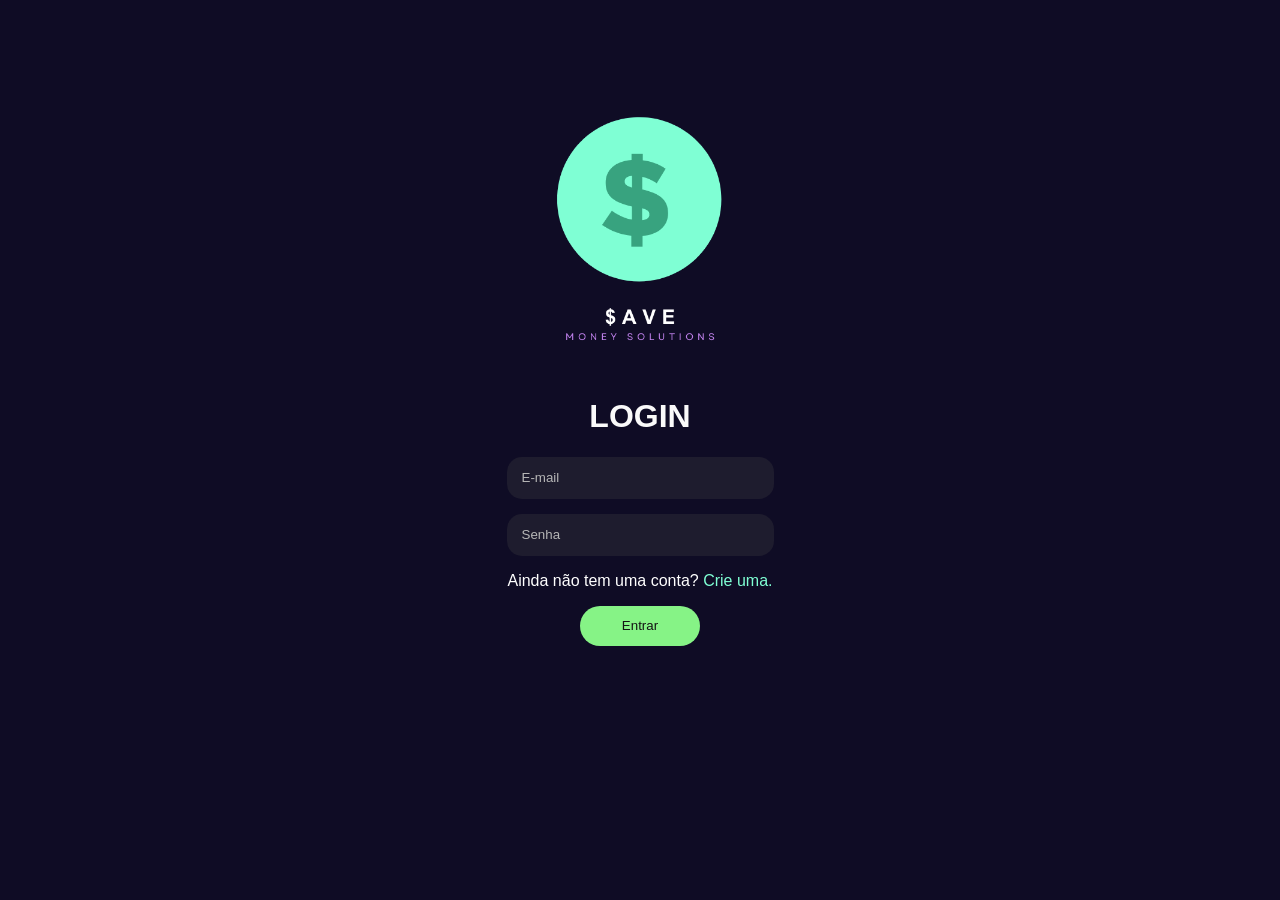
<file: index.html>
<!DOCTYPE html>
<html lang="en">
<head>
    <meta charset="UTF-8">
    <meta name="viewport" content="width=device-width, initial-scale=1.0">
    <title>Login</title>
    <link rel="stylesheet" href="login.css">
</head>
<body>
    <div id="login">

        <div class="caixa">

            <img src="IMG/SaveLogo.png">
            <h1>LOGIN</h1>

            <div class="email">
                <input type="email" placeholder="E-mail">
            </div>

            <div class="senha">
                <input type="password" placeholder="Senha">
            </div>

            <div class="entrar">
                <p>Ainda não tem uma conta? <a href="cadastro.html">Crie uma.</a></p>
                <a href="menu.html"><input type="submit" value="Entrar"></a>
            </div>
        <div>

    </div>
</body>
</html>
</file>
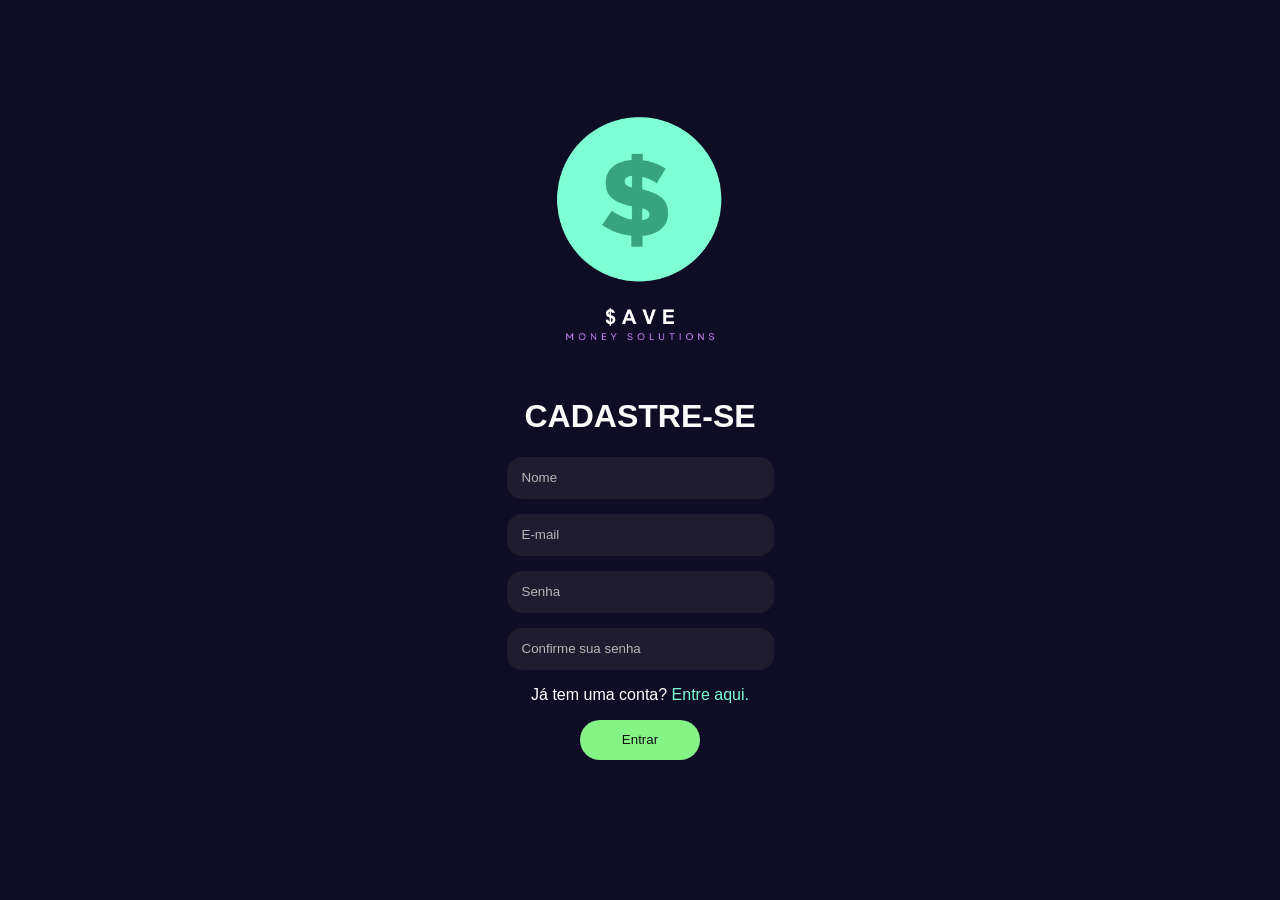
<file: cadastro.html>
<!DOCTYPE html>
<html lang="en">
<head>
    <meta charset="UTF-8">
    <meta name="viewport" content="width=device-width, initial-scale=1.0">
    <title>Cadastro</title>
    <link rel="stylesheet" href="login.css">
</head>
<body>
    <div id="login">

        <div class="caixa">

            <img src="IMG/SaveLogo.png">
            <h1>CADASTRE-SE</h1>

            <div class="name">
                <input type="text" placeholder="Nome">
            </div>

            <div class="email">
                <input type="email" placeholder="E-mail">
            </div>

            <div class="senha">
                <input type="password" placeholder="Senha">
            </div>

            <div class="senha">
                <input type="password" placeholder="Confirme sua senha">
            </div>

            <div class="entrar">
                <p>Já tem uma conta? <a href="login.html">Entre aqui.</a></p>
                <a href="menu.html"><input type="submit" value="Entrar"></a>
            </div>
        <div>

    </div>
</body>
</html>
</file>
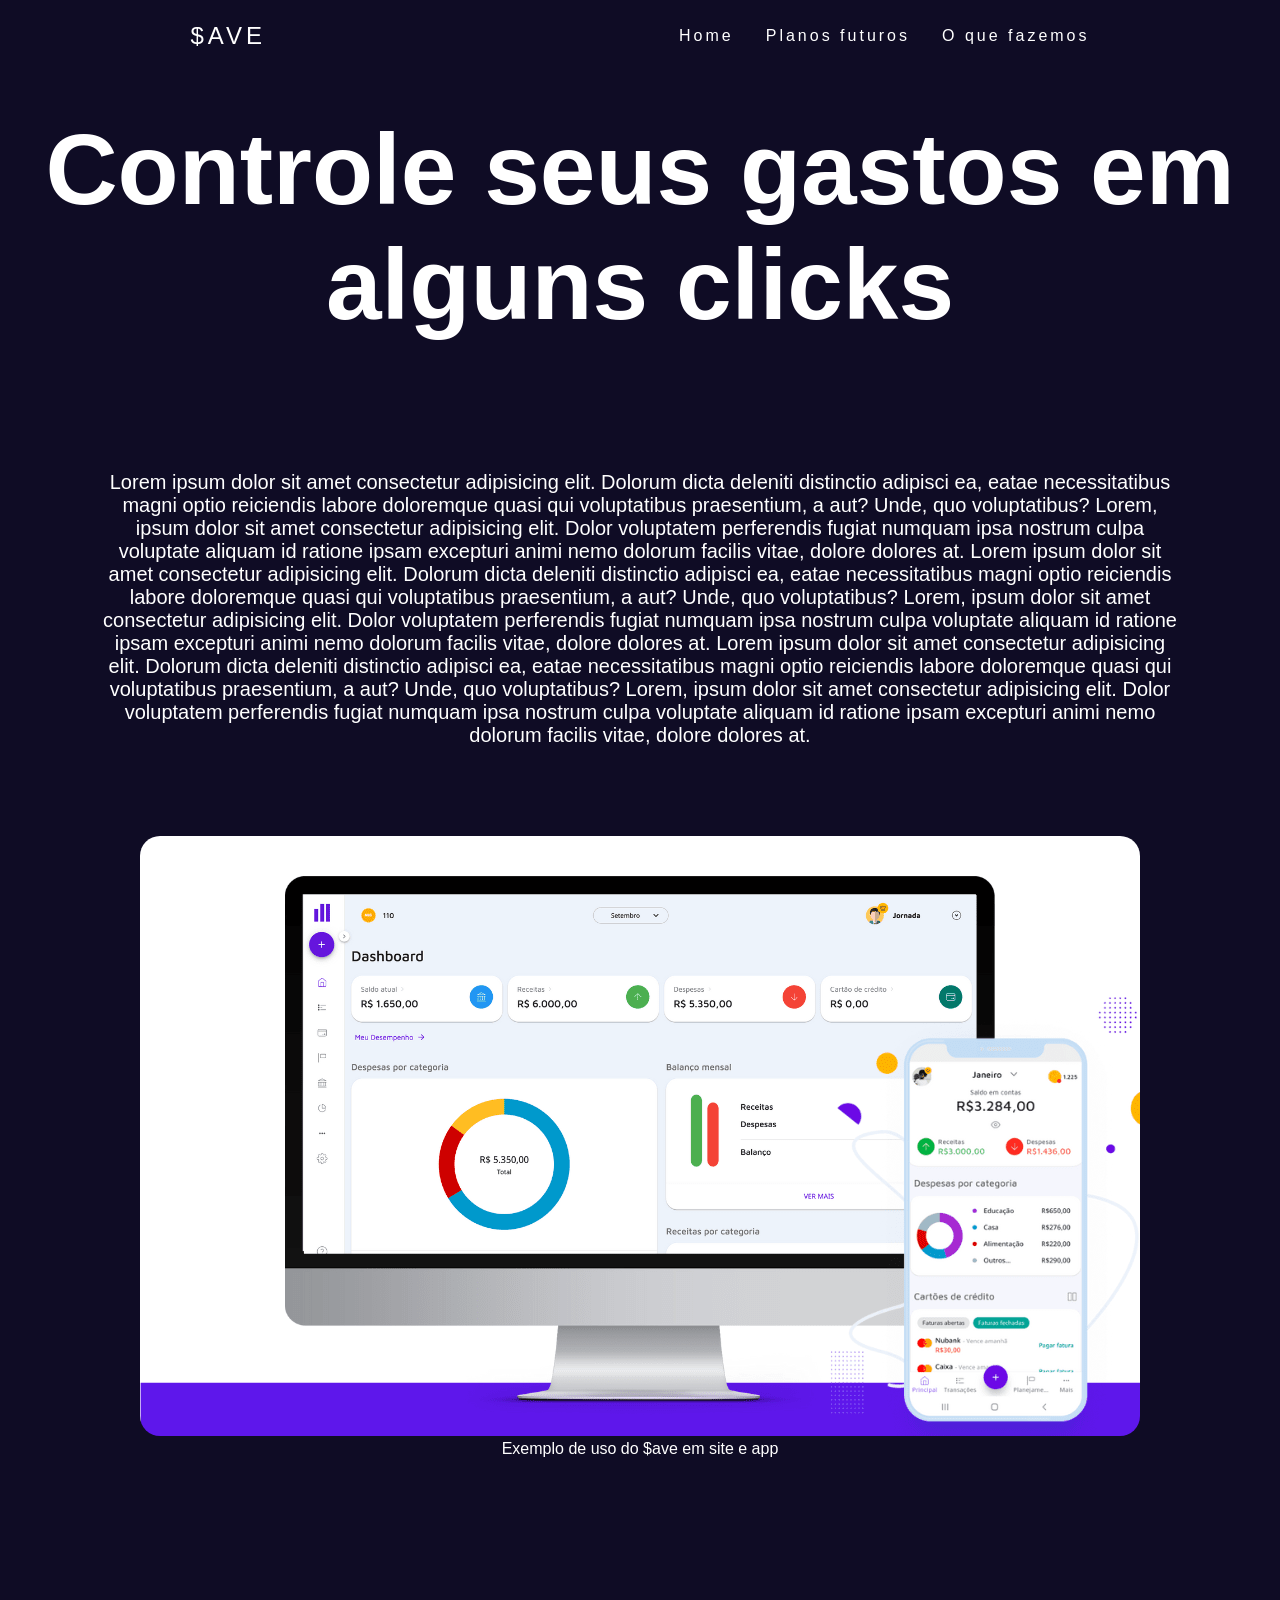
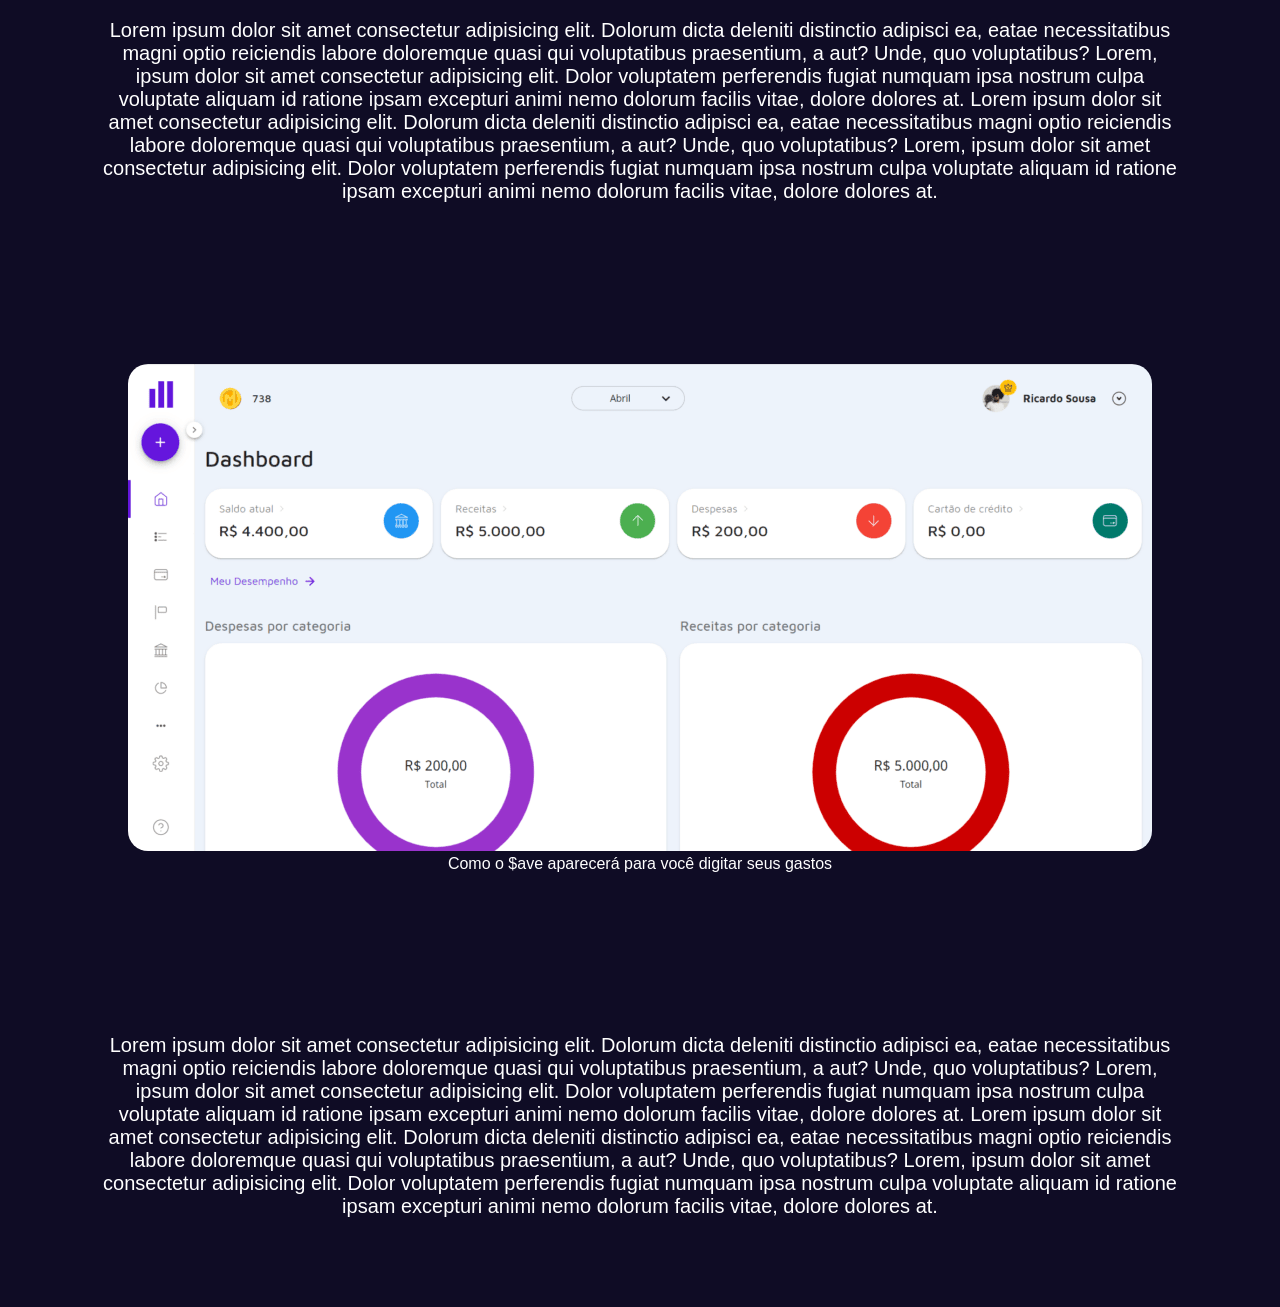
<file: Inicio.html>
<!DOCTYPE html>
<html lang="pt-Br">
<head>
    <meta charset="UTF-8">
    <meta name="viewport" content="width=device-width, initial-scale=1.0">
    <title>Seus gastos</title>
    <link rel="stylesheet" href="style.css">
</head>
<body>

    <header>
        <nav>
            <a class="logo" href="index.html">$ave</a>
            <div class="mobile-menu">
                <div class="line1"></div>
                <div class="line2"></div>
                <div class="line3"></div>
            </div>
            <ul class="nav-list">
                <li><a href="menu.html">Home</a></li>
                <li><a href="projetos.html">Planos futuros</a></li>
                <li><a href="sobre.html">O que fazemos</a></li>
            </ul>
        </nav>
    </header>

    <main>
        <script src="mobile-navbar.js"></script>

        <center>
            <h1 class="titulo">
                Controle seus gastos em alguns clicks
            </h1>
            <p class="paragrafo">
                Lorem ipsum dolor sit amet consectetur adipisicing elit. Dolorum dicta deleniti distinctio adipisci ea, 
                eatae necessitatibus magni optio reiciendis labore doloremque quasi qui voluptatibus praesentium, a aut? Unde, quo voluptatibus?
                Lorem, ipsum dolor sit amet consectetur adipisicing elit. Dolor voluptatem perferendis fugiat numquam 
                ipsa nostrum culpa voluptate aliquam id ratione ipsam excepturi animi nemo dolorum facilis vitae, dolore dolores at.
                Lorem ipsum dolor sit amet consectetur adipisicing elit. Dolorum dicta deleniti distinctio adipisci ea, 
                eatae necessitatibus magni optio reiciendis labore doloremque quasi qui voluptatibus praesentium, a aut? Unde, quo voluptatibus?
                Lorem, ipsum dolor sit amet consectetur adipisicing elit. Dolor voluptatem perferendis fugiat numquam 
                ipsa nostrum culpa voluptate aliquam id ratione ipsam excepturi animi nemo dolorum facilis vitae, dolore dolores at.
                Lorem ipsum dolor sit amet consectetur adipisicing elit. Dolorum dicta deleniti distinctio adipisci ea, 
                eatae necessitatibus magni optio reiciendis labore doloremque quasi qui voluptatibus praesentium, a aut? Unde, quo voluptatibus?
                Lorem, ipsum dolor sit amet consectetur adipisicing elit. Dolor voluptatem perferendis fugiat numquam 
                ipsa nostrum culpa voluptate aliquam id ratione ipsam excepturi animi nemo dolorum facilis vitae, dolore dolores at.
            </p>

            <figure>
                <img class="figure" src="IMG/exemploUso.png">
                <figcaption>
                    Exemplo de uso do $ave em site e app
                </figcaption>
            </figure>
            <br>
            <br>
            <br>
            <br>
            <p class="paragrafo">
                Lorem ipsum dolor sit amet consectetur adipisicing elit. Dolorum dicta deleniti distinctio adipisci ea, 
                eatae necessitatibus magni optio reiciendis labore doloremque quasi qui voluptatibus praesentium, a aut? Unde, quo voluptatibus?
                Lorem, ipsum dolor sit amet consectetur adipisicing elit. Dolor voluptatem perferendis fugiat numquam 
                ipsa nostrum culpa voluptate aliquam id ratione ipsam excepturi animi nemo dolorum facilis vitae, dolore dolores at.
                Lorem ipsum dolor sit amet consectetur adipisicing elit. Dolorum dicta deleniti distinctio adipisci ea, 
                eatae necessitatibus magni optio reiciendis labore doloremque quasi qui voluptatibus praesentium, a aut? Unde, quo voluptatibus?
                Lorem, ipsum dolor sit amet consectetur adipisicing elit. Dolor voluptatem perferendis fugiat numquam 
                ipsa nostrum culpa voluptate aliquam id ratione ipsam excepturi animi nemo dolorum facilis vitae, dolore dolores at.
            </p>
            <br>
            <br>
            <br>
            <br>
            <figure>
                <img class="figure" src="IMG/exemplo gastos.png">
                <figcaption>
                    Como o $ave aparecerá para você digitar seus gastos
                </figcaption>
            </figure>
            <br>
            <br>
            <br>
            <br>
            <p class="paragrafo">
                Lorem ipsum dolor sit amet consectetur adipisicing elit. Dolorum dicta deleniti distinctio adipisci ea, 
                eatae necessitatibus magni optio reiciendis labore doloremque quasi qui voluptatibus praesentium, a aut? Unde, quo voluptatibus?
                Lorem, ipsum dolor sit amet consectetur adipisicing elit. Dolor voluptatem perferendis fugiat numquam 
                ipsa nostrum culpa voluptate aliquam id ratione ipsam excepturi animi nemo dolorum facilis vitae, dolore dolores at.
                Lorem ipsum dolor sit amet consectetur adipisicing elit. Dolorum dicta deleniti distinctio adipisci ea, 
                eatae necessitatibus magni optio reiciendis labore doloremque quasi qui voluptatibus praesentium, a aut? Unde, quo voluptatibus?
                Lorem, ipsum dolor sit amet consectetur adipisicing elit. Dolor voluptatem perferendis fugiat numquam 
                ipsa nostrum culpa voluptate aliquam id ratione ipsam excepturi animi nemo dolorum facilis vitae, dolore dolores at.
            </p>
            </center>
    

    </main>
   
</body>
</html>
</file>
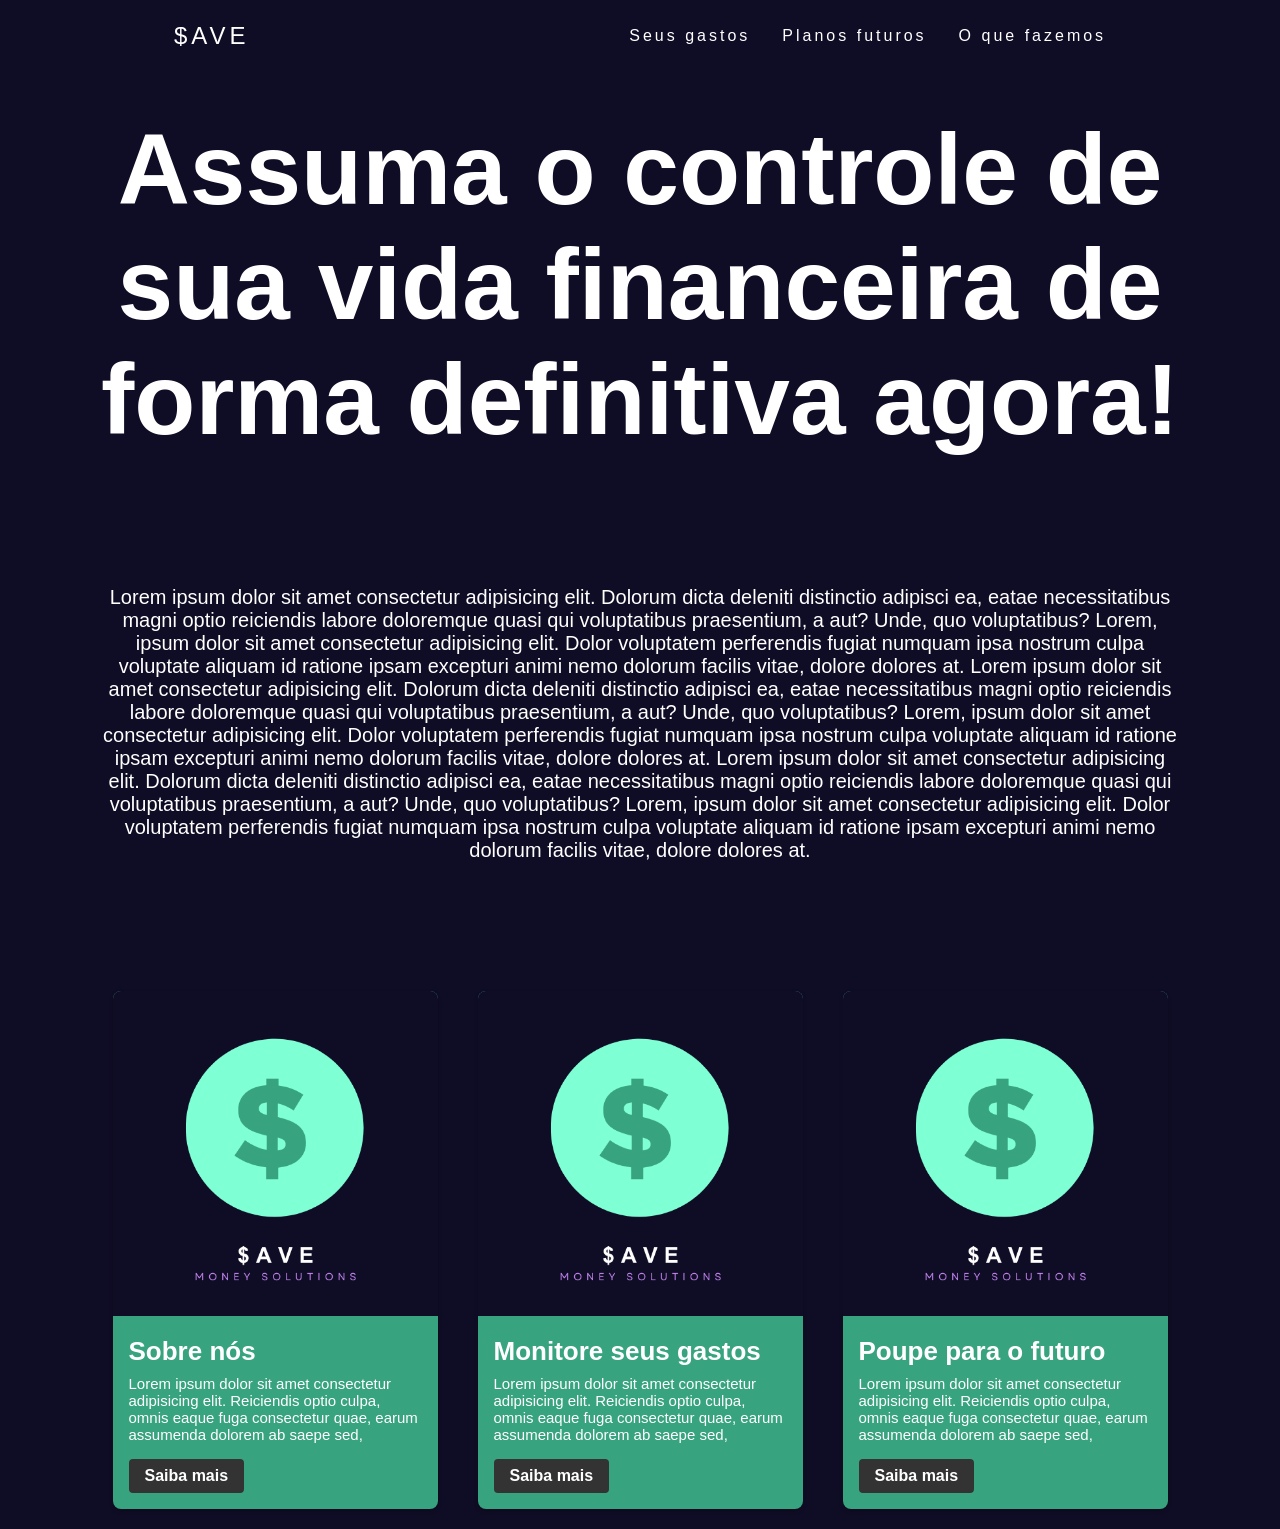
<file: menu.html>
<!DOCTYPE html>
<html lang="pt-Br">
<head>
    <meta charset="UTF-8">
    <meta name="viewport" content="width=device-width, initial-scale=1.0">
    <title>Home</title>
    <link rel="stylesheet" href="menu.css">
</head>
<body>
    <header>
        <nav>
            <a class="logo" href="index.html">$ave</a>
            <div class="mobile-menu">
                <div class="line1"></div>
                <div class="line2"></div>
                <div class="line3"></div>
            </div>
            <ul class="nav-list">
                <li><a href="Inicio.html">Seus gastos</a></li>
                <li><a href="projetos.html">Planos futuros</a></li>
                <li><a href="sobre.html">O que fazemos</a></li>
            </ul>
        </nav>
    </header>

    <main>
        <script src="mobile-navbar.js"></script>
        <center>
        <h1 class="titulo">
            <b>Assuma</b> o controle de sua vida financeira de forma definitiva agora!
        </h1>
        <p class="paragrafo">
            Lorem ipsum dolor sit amet consectetur adipisicing elit. Dolorum dicta deleniti distinctio adipisci ea, 
            eatae necessitatibus magni optio reiciendis labore doloremque quasi qui voluptatibus praesentium, a aut? Unde, quo voluptatibus?
            Lorem, ipsum dolor sit amet consectetur adipisicing elit. Dolor voluptatem perferendis fugiat numquam 
            ipsa nostrum culpa voluptate aliquam id ratione ipsam excepturi animi nemo dolorum facilis vitae, dolore dolores at.
            Lorem ipsum dolor sit amet consectetur adipisicing elit. Dolorum dicta deleniti distinctio adipisci ea, 
            eatae necessitatibus magni optio reiciendis labore doloremque quasi qui voluptatibus praesentium, a aut? Unde, quo voluptatibus?
            Lorem, ipsum dolor sit amet consectetur adipisicing elit. Dolor voluptatem perferendis fugiat numquam 
            ipsa nostrum culpa voluptate aliquam id ratione ipsam excepturi animi nemo dolorum facilis vitae, dolore dolores at.
            Lorem ipsum dolor sit amet consectetur adipisicing elit. Dolorum dicta deleniti distinctio adipisci ea, 
            eatae necessitatibus magni optio reiciendis labore doloremque quasi qui voluptatibus praesentium, a aut? Unde, quo voluptatibus?
            Lorem, ipsum dolor sit amet consectetur adipisicing elit. Dolor voluptatem perferendis fugiat numquam 
            ipsa nostrum culpa voluptate aliquam id ratione ipsam excepturi animi nemo dolorum facilis vitae, dolore dolores at.
        </p>
        </center>

        <div class="card-conteiner">
            <div class="card">
                <img src="IMG/SaveLogo.png">
                <div class="card-content">
                    <h3>Sobre nós</h3>
                    <p>Lorem ipsum dolor sit amet consectetur adipisicing elit.
                    Reiciendis optio culpa, omnis eaque fuga consectetur quae, earum 
                    assumenda dolorem ab saepe sed,</p>
                    <a href="sobre.html" class="btn"><b>Saiba mais</b></a>
                </div>
            </div>

            <div class="card">
                <img src="IMG/SaveLogo.png">
                <div class="card-content">
                    <h3>Monitore seus gastos</h3>
                    <p>Lorem ipsum dolor sit amet consectetur adipisicing elit.
                    Reiciendis optio culpa, omnis eaque fuga consectetur quae, earum 
                    assumenda dolorem ab saepe sed,</p>
                    <a href="Inicio.html" class="btn"><b>Saiba mais</b></a>
                </div>
            </div>

            <div class="card">
                <img src="IMG/SaveLogo.png">
                <div class="card-content">
                    <h3>Poupe para o futuro</h3>
                    <p>Lorem ipsum dolor sit amet consectetur adipisicing elit.
                    Reiciendis optio culpa, omnis eaque fuga consectetur quae, earum 
                    assumenda dolorem ab saepe sed,</p>
                    <a href="projetos.html" class="btn"><b>Saiba mais</b></a>
                </div>
            </div>
        </div>
    </main>
</body>
</html>
</file>
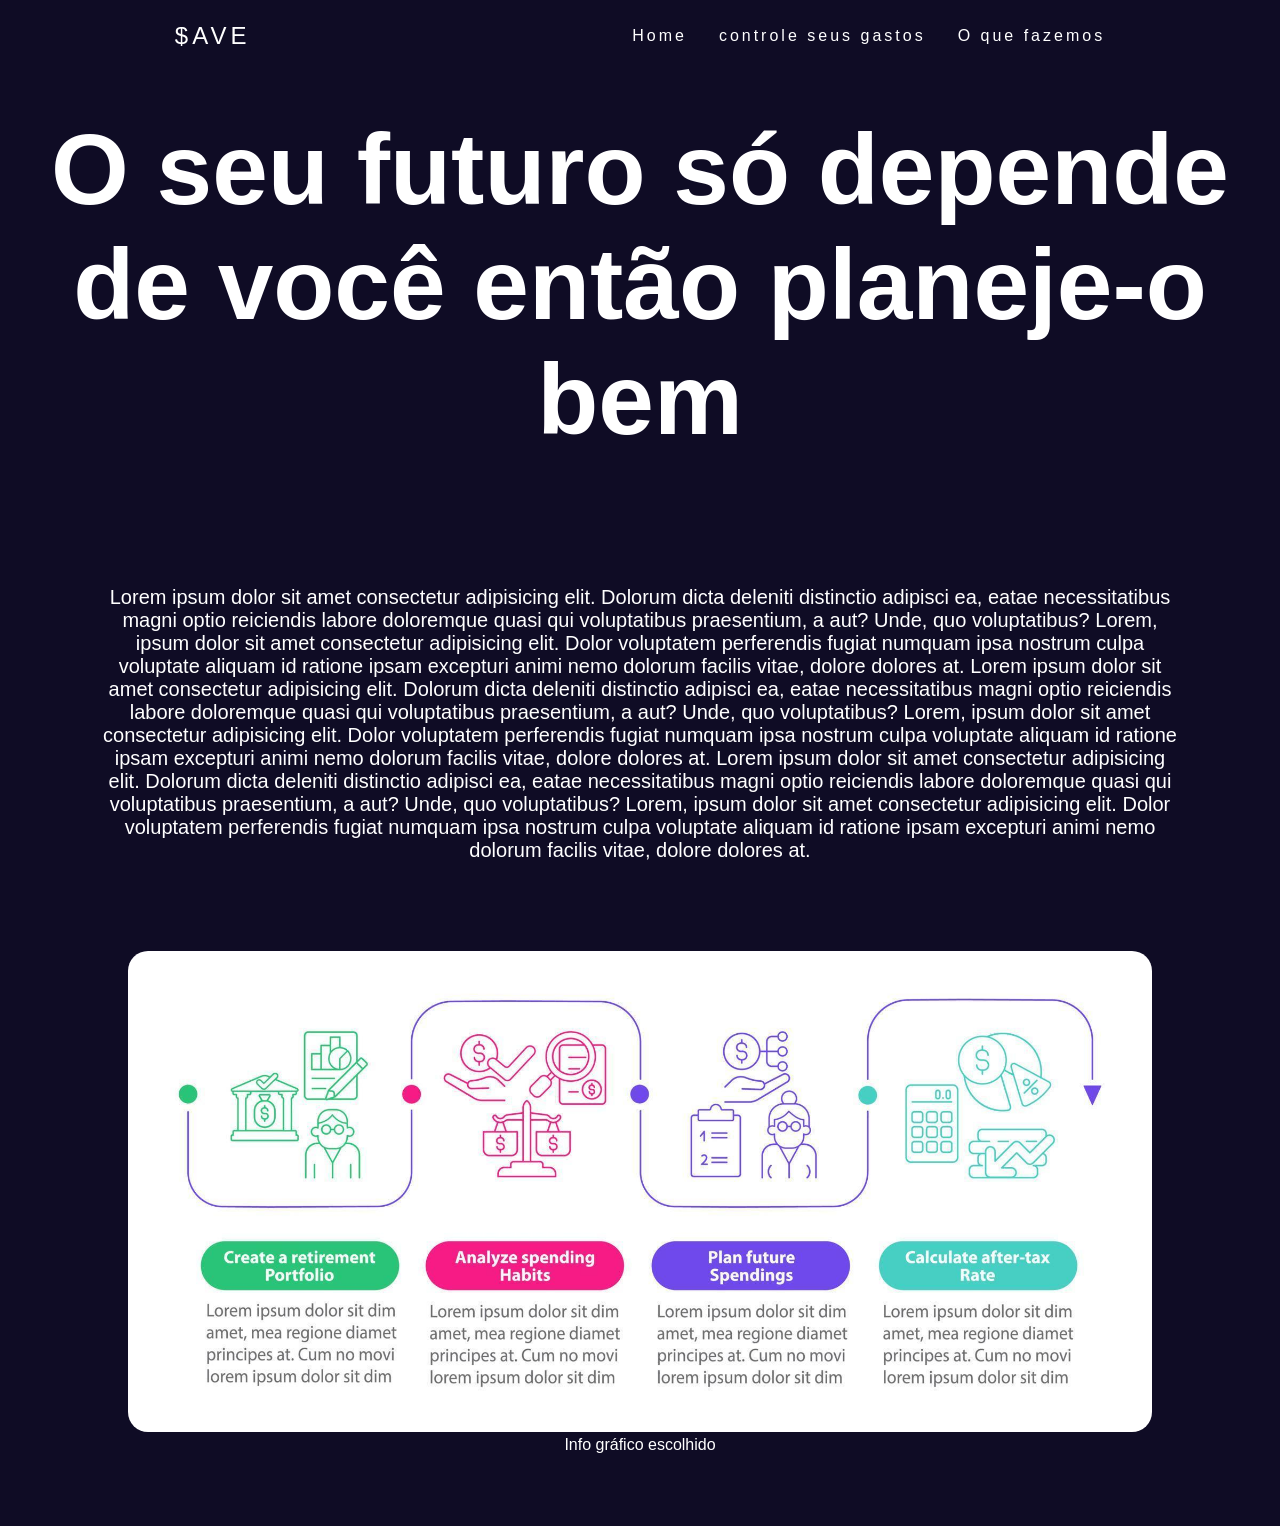
<file: projetos.html>
<!DOCTYPE html>
<html lang="pt-Br">
<head>
    <meta charset="UTF-8">
    <meta name="viewport" content="width=device-width, initial-scale=1.0">
    <title>Planos futuros</title>
    <link rel="stylesheet" href="style.css">
</head>
<body>

    <header>
        <nav>
            <a class="logo" href="index.html">$ave</a>
            <div class="mobile-menu">
                <div class="line1"></div>
                <div class="line2"></div>
                <div class="line3"></div>
            </div>
            <ul class="nav-list">
                <li><a href="menu.html">Home</a></li>
                <li><a href="Inicio.html">controle seus gastos</a></li>
                <li><a href="sobre.html">O que fazemos</a></li>
            </ul>
        </nav>
    </header>

    <main>
        <script src="mobile-navbar.js"></script>

        <center>
            <h1 class="titulo">
                O seu futuro só depende de você então planeje-o bem
            </h1>
            <p class="paragrafo">
                Lorem ipsum dolor sit amet consectetur adipisicing elit. Dolorum dicta deleniti distinctio adipisci ea, 
                eatae necessitatibus magni optio reiciendis labore doloremque quasi qui voluptatibus praesentium, a aut? Unde, quo voluptatibus?
                Lorem, ipsum dolor sit amet consectetur adipisicing elit. Dolor voluptatem perferendis fugiat numquam 
                ipsa nostrum culpa voluptate aliquam id ratione ipsam excepturi animi nemo dolorum facilis vitae, dolore dolores at.
                Lorem ipsum dolor sit amet consectetur adipisicing elit. Dolorum dicta deleniti distinctio adipisci ea, 
                eatae necessitatibus magni optio reiciendis labore doloremque quasi qui voluptatibus praesentium, a aut? Unde, quo voluptatibus?
                Lorem, ipsum dolor sit amet consectetur adipisicing elit. Dolor voluptatem perferendis fugiat numquam 
                ipsa nostrum culpa voluptate aliquam id ratione ipsam excepturi animi nemo dolorum facilis vitae, dolore dolores at.
                Lorem ipsum dolor sit amet consectetur adipisicing elit. Dolorum dicta deleniti distinctio adipisci ea, 
                eatae necessitatibus magni optio reiciendis labore doloremque quasi qui voluptatibus praesentium, a aut? Unde, quo voluptatibus?
                Lorem, ipsum dolor sit amet consectetur adipisicing elit. Dolor voluptatem perferendis fugiat numquam 
                ipsa nostrum culpa voluptate aliquam id ratione ipsam excepturi animi nemo dolorum facilis vitae, dolore dolores at.
            </p>

            <figure>
                <img class="info" src="IMG/exemploInfografico.jpg">
                <figcaption>
                    Info gráfico escolhido
                </figcaption>
            </figure>
            <br>
            <br>
            <br>
            <br>
            </center>
    

    </main>
   
</body>
</html>
</file>
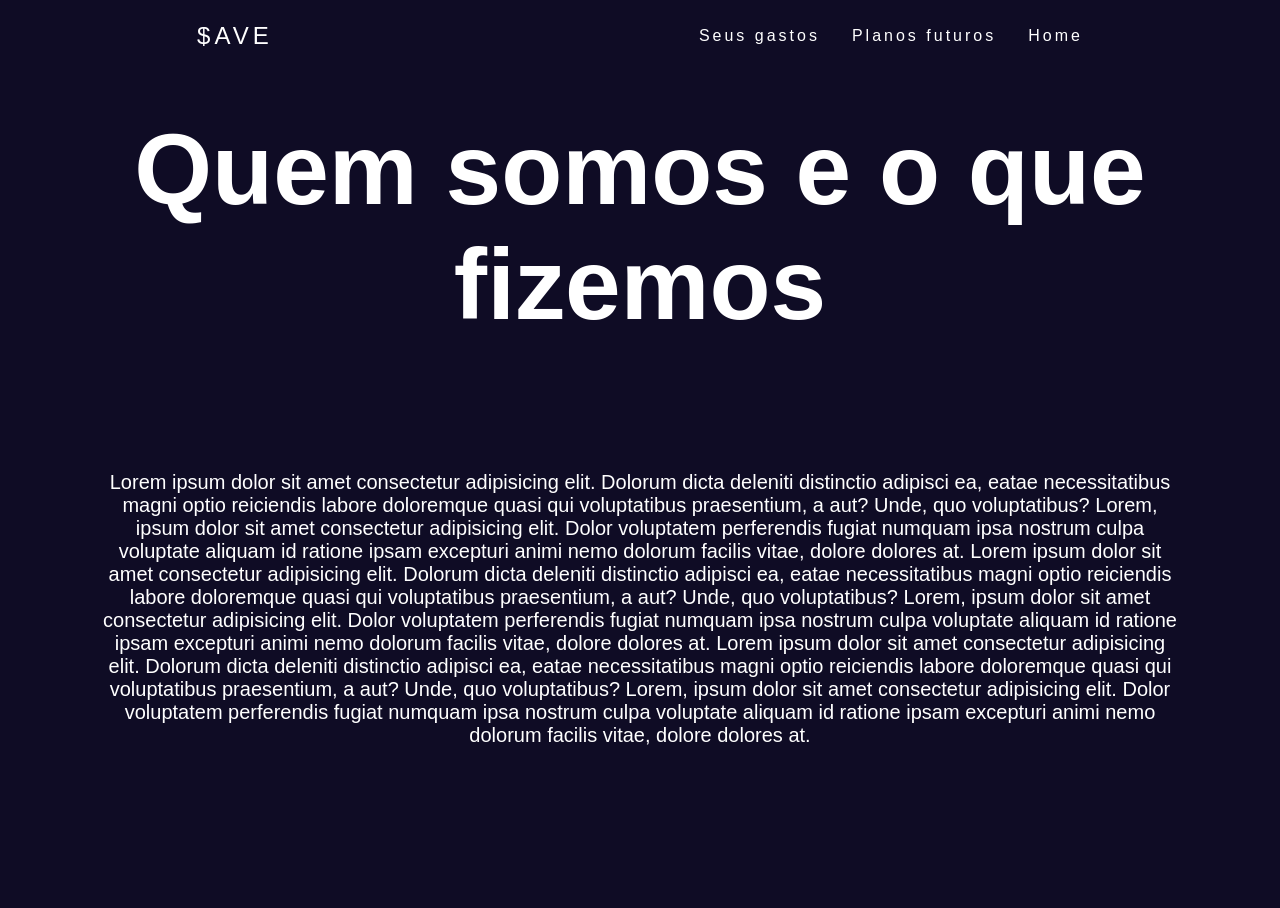
<file: sobre.html>
<!DOCTYPE html>
<html lang="pt-Br">
<head>
    <meta charset="UTF-8">
    <meta name="viewport" content="width=device-width, initial-scale=1.0">
    <title>O que fazemos</title>
    <link rel="stylesheet" href="style.css">
</head>
<body>

    <header>
        <nav>
            <a class="logo" href="index.html">$ave</a>
            <div class="mobile-menu">
                <div class="line1"></div>
                <div class="line2"></div>
                <div class="line3"></div>
            </div>
            <ul class="nav-list">
                <li><a href="Inicio.html">Seus gastos</a></li>
                <li><a href="projetos.html">Planos futuros</a></li>
                <li><a href="menu.html">Home</a></li>
            </ul>
        </nav>
    </header>

    <main>
        <script src="mobile-navbar.js"></script>
        <center>
            <h1 class="titulo">
                Quem somos e o que fizemos
            </h1>
            <p class="paragrafo">
                Lorem ipsum dolor sit amet consectetur adipisicing elit. Dolorum dicta deleniti distinctio adipisci ea, 
                eatae necessitatibus magni optio reiciendis labore doloremque quasi qui voluptatibus praesentium, a aut? Unde, quo voluptatibus?
                Lorem, ipsum dolor sit amet consectetur adipisicing elit. Dolor voluptatem perferendis fugiat numquam 
                ipsa nostrum culpa voluptate aliquam id ratione ipsam excepturi animi nemo dolorum facilis vitae, dolore dolores at.
                Lorem ipsum dolor sit amet consectetur adipisicing elit. Dolorum dicta deleniti distinctio adipisci ea, 
                eatae necessitatibus magni optio reiciendis labore doloremque quasi qui voluptatibus praesentium, a aut? Unde, quo voluptatibus?
                Lorem, ipsum dolor sit amet consectetur adipisicing elit. Dolor voluptatem perferendis fugiat numquam 
                ipsa nostrum culpa voluptate aliquam id ratione ipsam excepturi animi nemo dolorum facilis vitae, dolore dolores at.
                Lorem ipsum dolor sit amet consectetur adipisicing elit. Dolorum dicta deleniti distinctio adipisci ea, 
                eatae necessitatibus magni optio reiciendis labore doloremque quasi qui voluptatibus praesentium, a aut? Unde, quo voluptatibus?
                Lorem, ipsum dolor sit amet consectetur adipisicing elit. Dolor voluptatem perferendis fugiat numquam 
                ipsa nostrum culpa voluptate aliquam id ratione ipsam excepturi animi nemo dolorum facilis vitae, dolore dolores at.
            </p>

            <br>
            <br>
            <br>
            <br>
            </center>
    
    </main>

    <footer>
    </footer>
   
</body>
</html>
</file>
<file: login.css>
body{
    font-family: Arial, Helvetica, sans-serif;
    background-color: #0f0c25;
    color: white;
}

a{
    text-decoration: none;
    color: aquamarine;

}

#login{
    text-align: center;
    justify-content: center;
    align-items: center;
    display: flex;
    flex-direction: row;
}

.name input{
    border-radius: 15px;
    border: none;
    width: 250px;
    height: 40px;
    padding-left: 15px;
    background-color: #1e1c2e;
    color: #b6b6b6;
    margin-bottom: 15px;
}

.email input{
    border-radius: 15px;
    border: none;
    width: 250px;
    height: 40px;
    padding-left: 15px;
    background-color: #1e1c2e;
    color: #b6b6b6;
}

.senha input {
    border-radius: 15px;
    border: none;
    width: 250px;
    height: 40px;
    padding-left: 15px;
    background-color: #1e1c2e;
    color: #b6b6b6;
    margin-top: 15px;
}

.entrar input{
    cursor: pointer;
    width: 120px;
    height: 40px;
    border-radius: 20px;
    border: none;
    background-color: rgb(134, 243, 134);
    color: #141414;
}

input::placeholder{
    color: #b6b6b6;
}

h1{
    color: #fafafa;
}

.caixa {
    margin-top: 65px;
}

.caixa img{
    width: 300px;
}

input:focus{
    outline: none;
}
</file>
<file: style.css>
* {
    margin: 0;
    padding: 0;
    box-sizing: border-box;
  }
  
  a {
    color: #fff;
    text-decoration: none;
    transition: 0.3s;
  }
  
  a:hover {
    opacity: 0.7;
  }
  
  .logo {
    font-size: 24px;
    text-transform: uppercase;
    letter-spacing: 4px;
  }
  
  nav {
    display: flex;
    justify-content: space-around;
    align-items: center;
    font-family: Arial, Helvetica, sans-serif;
    background: #0f0c25;
    height: 8vh;
  }
  
  body {
    background: #0f0c25;
    background-size: cover;
    height: 100%;
    color: #fff;
    font-family: Arial, Helvetica, sans-serif;
  }
  
  .nav-list {
    list-style: none;
    display: flex;
  }
  
  .nav-list li {
    letter-spacing: 3px;
    margin-left: 32px;
  }
  
  .mobile-menu {
    display: none;
    cursor: pointer;
  }
  
  .mobile-menu div {
    width: 32px;
    height: 2px;
    background: #fff;
    margin: 8px;
    transition: 0.3s;
  }
  
  @media (max-width: 999px) {
    body {
      overflow-x: hidden;
    }
    .nav-list {
      position: absolute;
      top: 8vh;
      right: 0;
      width: 50vw;
      height: 92vh;
      background: #0f0c25;
      flex-direction: column;
      align-items: center;
      justify-content: space-around;
      transform: translateX(100%);
      transition: transform 0.3s ease-in;
    }
    .nav-list li {
      margin-left: 0;
      opacity: 0;
    }
    .mobile-menu {
      display: block;
    }
  }
  
  .nav-list.active {
    transform: translateX(0);
  }
  
  @keyframes navLinkFade {
    from {
      opacity: 0;
      transform: translateX(50px);
    }
    to {
      opacity: 1;
      transform: translateX(0);
    }
  }
  
  .mobile-menu.active .line1 {
    transform: rotate(-45deg) translate(-8px, 8px);
  }
  
  .mobile-menu.active .line2 {
    opacity: 0;
  }
  
  .mobile-menu.active .line3 {
    transform: rotate(45deg) translate(-5px, -7px);
  }

  .card-conteiner{
    display: flex;
    justify-content: center;
    flex-wrap: wrap;
    margin-top: 100px;
  }

  .card {
    width: 325px;
    background-color: aquamarine;
    border-radius: 8px;
    overflow: hidden;
    box-shadow: 0px 2px 4px rgba(0,0,0,0.2);
    margin: 20px;
  }

  .titulo{
    font-size: 100px;
    padding: 40px;
  }

  .paragrafo{
    font-size: 20px;
    padding: 9px;
    margin: 80px 90px;
  }

  .info{
    width: 80%;
    height: auto;
    border-radius: 20px;
    border: none;
  }

  .figure{
    border-radius: 20px;
    border: none;
  }
</file>
<file: menu.css>
* {
    margin: 0;
    padding: 0;
    box-sizing: border-box;
    
  }

  a {
    color: #fff;
    text-decoration: none;
    transition: 0.3s;
  }

  a:hover {
    opacity: 0.7;
  }
  
  .logo {
    font-size: 24px;
    text-transform: uppercase;
    letter-spacing: 4px;
  }
  
  nav {
    display: flex;
    justify-content: space-around;
    align-items: center;
    font-family: Arial, Helvetica, sans-serif;
    background: #0f0c25;
    height: 8vh;
  }
  
  main {
    background: #0f0c25;
    background-size: cover;
    height: 100%;
    color: #fff;
  }
  
  .nav-list {
    list-style: none;
    display: flex;
  }
  
  .nav-list li {
    letter-spacing: 3px;
    margin-left: 32px;
  }
  
  .mobile-menu {
    display: none;
    cursor: pointer;
  }
  
  .mobile-menu div {
    width: 32px;
    height: 2px;
    background: #fff;
    margin: 8px;
    transition: 0.3s;
  }
  
  @media (max-width: 999px) {
    body {
      overflow-x: hidden;
    }
    .nav-list {
      position: absolute;
      top: 8vh;
      right: 0;
      width: 50vw;
      height: 92vh;
      background: #0f0c25;
      flex-direction: column;
      align-items: center;
      justify-content: space-around;
      transform: translateX(100%);
      transition: transform 0.3s ease-in;
    }
    .nav-list li {
      margin-left: 0;
      opacity: 0;
    }
    .mobile-menu {
      display: block;
    }
  }
  
  .nav-list.active {
    transform: translateX(0);
  }
  
  @keyframes navLinkFade {
    from {
      opacity: 0;
      transform: translateX(50px);
    }
    to {
      opacity: 1;
      transform: translateX(0);
    }
  }
  
  .mobile-menu.active .line1 {
    transform: rotate(-45deg) translate(-8px, 8px);
  }
  
  .mobile-menu.active .line2 {
    opacity: 0;
  }
  
  .mobile-menu.active .line3 {
    transform: rotate(45deg) translate(-5px, -7px);
  }
  
  body {
    background: #0f0c25;
    background-size: cover;
    height: 100%;
    color: #fff;
    font-family: Arial, Helvetica, sans-serif;
  }

  .card-conteiner{
    display: flex;
    justify-content: center;
    flex-wrap: wrap;
    margin-top: 100px;
  }

  .card {
    width: 325px;
    background-color: #38a37f;
    border-radius: 8px;
    overflow: hidden;
    box-shadow: 0px 2px 4px rgba(0,0,0,0.2);
    margin: 20px;
  }

  .card img{
    width: 100%;
    height: auto;
  }

  .card-content{
    padding: 16px;
  }

  .card-content h3{
    font-size: 26px;
    margin-bottom: 8px;
  }

  .card-content p{
    font-size: 15px;
    line-height: 1,3;
  }

  .card-content .btn{
    display: inline-block;
    padding: 8px 16px;
    background-color: #333;
    border-radius: 4px;
    margin-top: 16px;
  }

  .titulo{
    font-size: 100px;
    padding: 40px;
  }

  .paragrafo{
    font-size: 20px;
    padding: 9px;
    margin: 80px 90px;
  }
</file>
